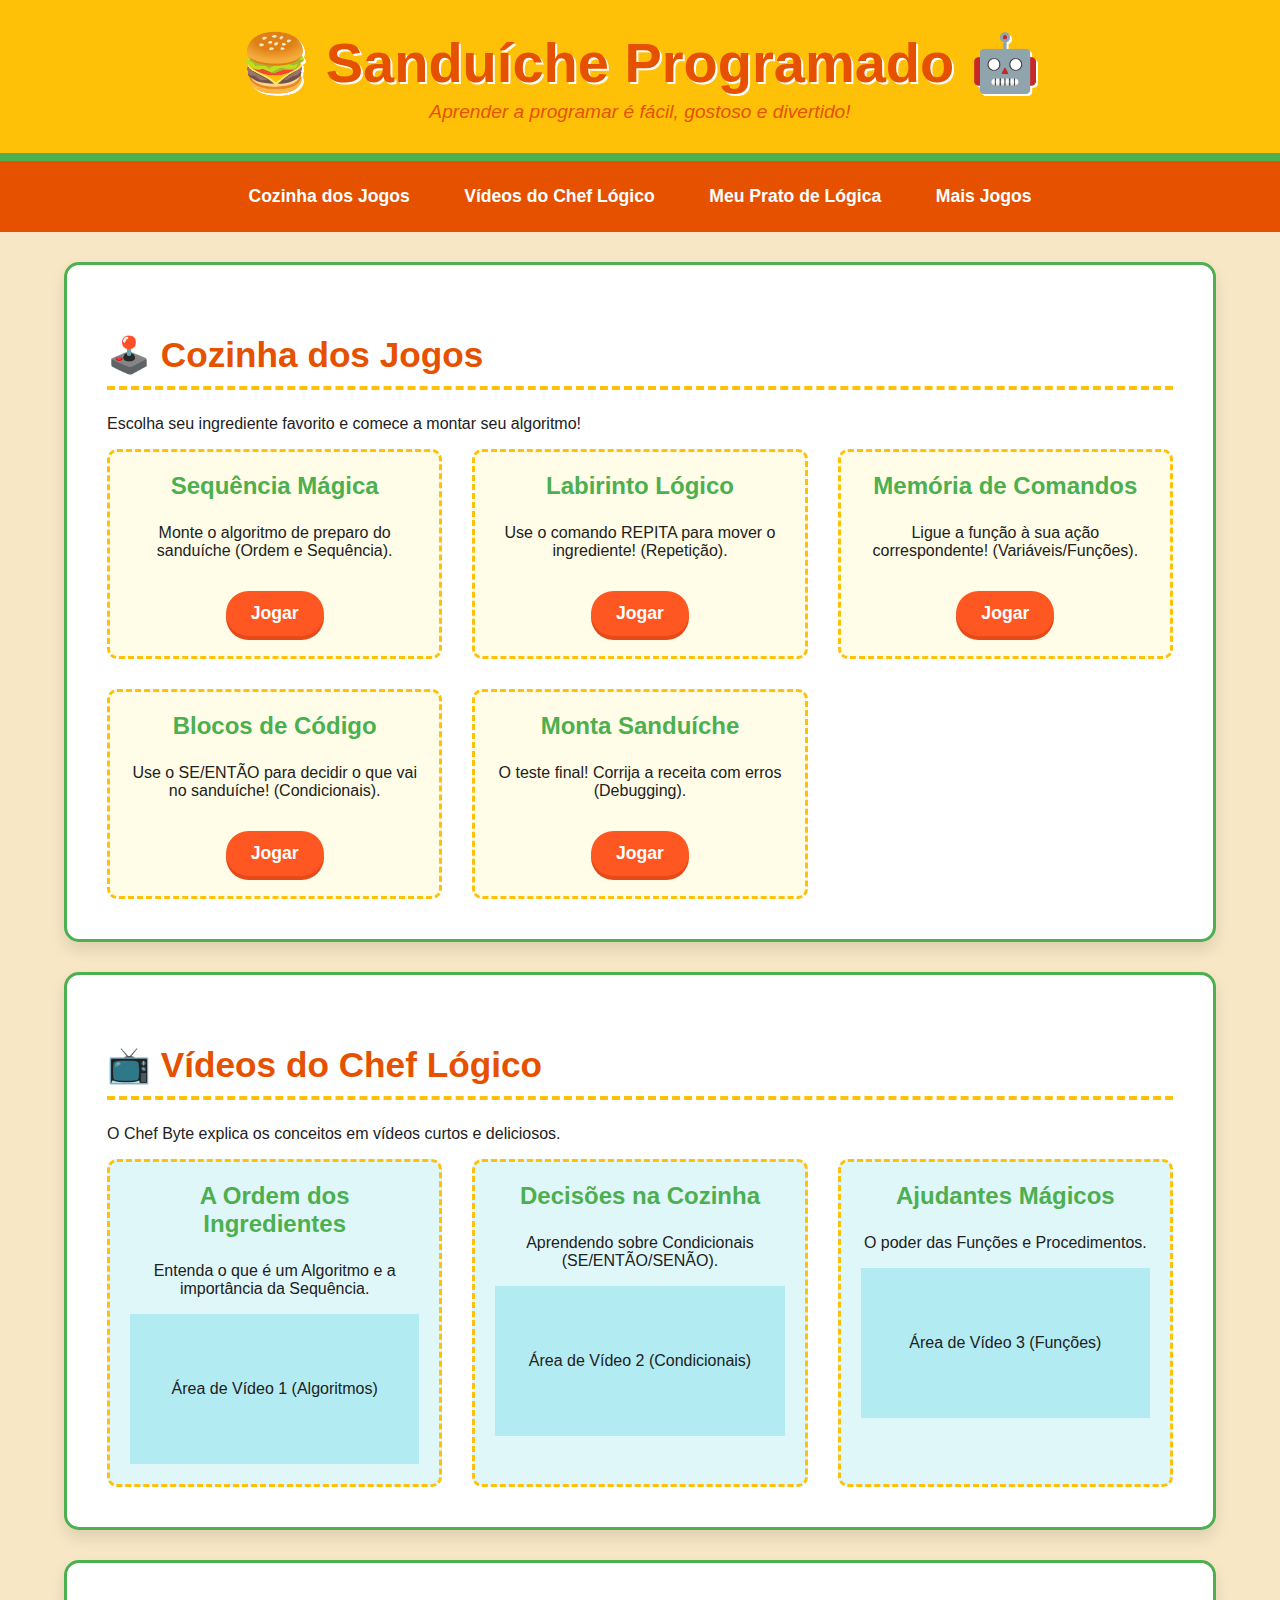
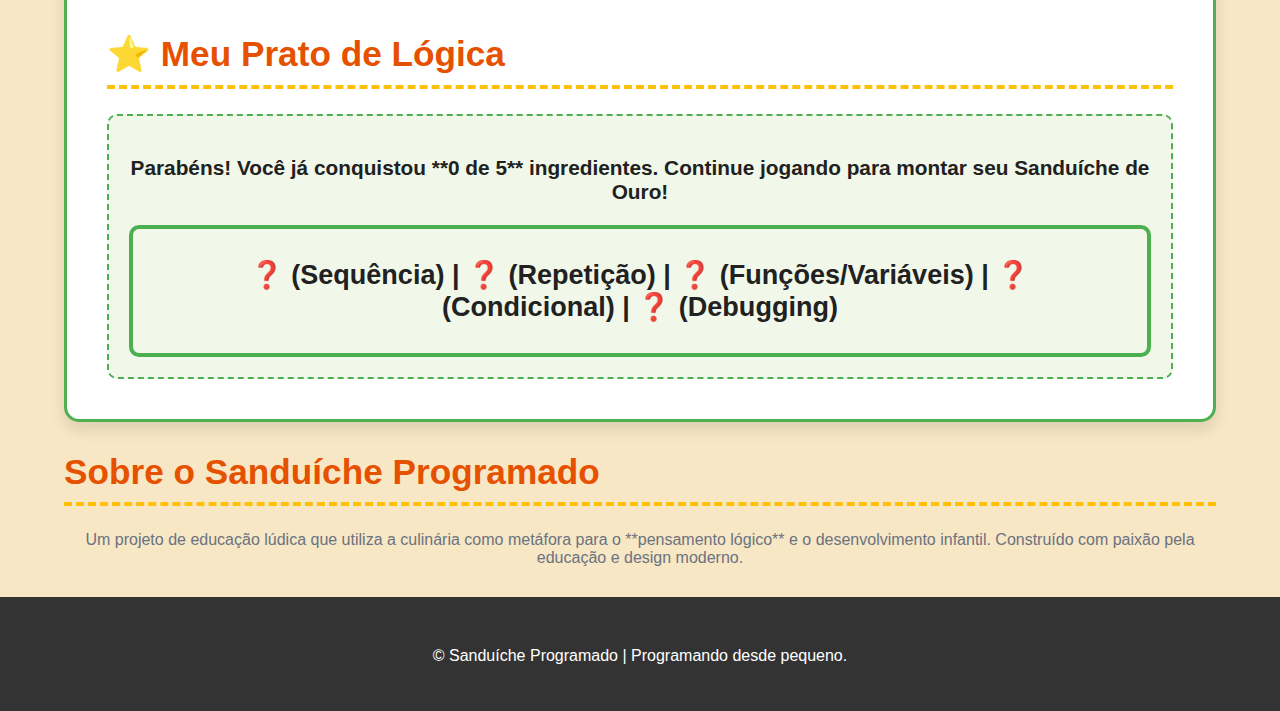
<file: index.html>
<!DOCTYPE html>
<html lang="pt-BR">
<head>
    <meta charset="UTF-8">
    <meta name="viewport" content="width=device-width, initial-scale=1.0">
    <link rel="stylesheet" href="css/style.css">
    <title>Sanduíche Programado | Aprender a programar é gostoso!</title>
        
</head>
<body>

    <header>
        <h1>🍔 Sanduíche Programado 🤖</h1>
        <p>Aprender a programar é fácil, gostoso e divertido!</p>
    </header>

    <nav>
        <a href="#jogos">Cozinha dos Jogos</a>
        <a href="#videos">Vídeos do Chef Lógico</a>
        <a href="#progresso">Meu Prato de Lógica</a>
        <a href="maisjogos.html">Mais Jogos</a>
    </nav>

    <div class="container">

        <section id="jogos" class="section">
            <h2>🕹️ Cozinha dos Jogos</h2>
            <p>Escolha seu ingrediente favorito e comece a montar seu algoritmo!</p>
            
            <div class="game-grid">
                
                <div class="game-card">
                    <h3>Sequência Mágica</h3>
                    <p>Monte o algoritmo de preparo do sanduíche (Ordem e Sequência).</p>
                    <button onclick="SanduicheProgramado.iniciarJogo('Sequência Mágica')">Jogar</button>
                </div>

                <div class="game-card">
                    <h3>Labirinto Lógico</h3>
                    <p>Use o comando REPITA para mover o ingrediente! (Repetição).</p>
                    <button onclick="SanduicheProgramado.iniciarJogo('Labirinto Lógico')">Jogar</button>
                </div>

                <div class="game-card">
                    <h3>Memória de Comandos</h3>
                    <p>Ligue a função à sua ação correspondente! (Variáveis/Funções).</p>
                    <button onclick="SanduicheProgramado.iniciarJogo('Memória de Comandos')">Jogar</button>
                </div>

                <div class="game-card">
                    <h3>Blocos de Código</h3>
                    <p>Use o SE/ENTÃO para decidir o que vai no sanduíche! (Condicionais).</p>
                    <button onclick="SanduicheProgramado.iniciarJogo('Blocos de Código')">Jogar</button>
                </div>

                <div class="game-card">
                    <h3>Monta Sanduíche</h3>
                    <p>O teste final! Corrija a receita com erros (Debugging).</p>
                    <button onclick="SanduicheProgramado.iniciarJogo('Monta Sanduíche')">Jogar</button>
                </div>

            </div>
        </section>

        <section id="videos" class="section">
            <h2>📺 Vídeos do Chef Lógico</h2>
            <p>O Chef Byte explica os conceitos em vídeos curtos e deliciosos.</p>
            
            <div class="game-grid">
                
                <div class="video-card">
                    <h3>A Ordem dos Ingredientes</h3>
                    <p>Entenda o que é um Algoritmo e a importância da Sequência.</p>
                    <div style="height: 150px; background-color: #B2EBF2; line-height: 150px;">Área de Vídeo 1 (Algoritmos)
                    </div>
                    
                </div>

                <div class="video-card">
                    <h3>Decisões na Cozinha</h3>
                    <p>Aprendendo sobre Condicionais (SE/ENTÃO/SENÃO).</p>
                    <div style="height: 150px; background-color: #B2EBF2; line-height: 150px;">Área de Vídeo 2 (Condicionais)</div>
                </div>
                
                <div class="video-card">
                    <h3>Ajudantes Mágicos</h3>
                    <p>O poder das Funções e Procedimentos.</p>
                    <div style="height: 150px; background-color: #B2EBF2; line-height: 150px;">Área de Vídeo 3 (Funções)</div>
                </div>

            </div>
        </section>

        <section id="progresso" class="section">
            <h2>⭐ Meu Prato de Lógica</h2>
            <div style="padding: 20px; border: 2px dashed #4CAF50; text-align: center;">
                Carregando progresso...
            </div>
        </section>

    </div>

    <div id="modal-sequencia" class="modal">
        <div class="modal-content">
            <span class="close-button" onclick="SanduicheProgramado.fecharModal('modal-sequencia')">&times;</span>
            <h2>🥪 Sequência Mágica: Pão com Queijo</h2>
            <p>Arraste os comandos abaixo para o "Algoritmo de Preparo" na ordem correta para fazer um pão com queijo!</p>
            <div class="jogo-container">
                <div id="comandos-disponiveis" class="comandos-pool">
                    <h4>Caixa de Ingredientes (Comandos)</h4>
                    <div class="comando" data-comando="Colocar Pão em Baixo">🍞 Pão em Baixo</div>
                    <div class="comando" data-comando="Colocar Queijo">🧀 Colocar Queijo</div>
                    <div class="comando" data-comando="Colocar Pão em Cima">🍞 Pão em Cima</div>
                </div>
                <div id="algoritmo-preparo" class="algoritmo-area" ondragover="event.preventDefault()">
                    <h4>Algoritmo de Preparo (Arraste para cá)</h4>
                </div>
            </div>
            <button id="executar-sequencia">Executar e Ver o Sanduíche!</button>
            <p id="resultado-sequencia" style="margin-top: 15px; font-weight: bold;"></p>
        </div>
    </div>

    <div id="modal-labirinto" class="modal">
        <div class="modal-content">
            <span class="close-button" onclick="SanduicheProgramado.fecharModal('modal-labirinto')">&times;</span>
            <h2>🥬 Labirinto Lógico: O Caminho da Alface</h2>
            <p>Ajude a Batata Programadora a chegar na Alface. Use o comando **REPITA** para economizar passos!</p>
            <div class="jogo-labirinto-container">
                <div id="labirinto-visual" style="flex: 1; text-align: center;">
                    <p>📍 Posição Atual: Início</p>
                    <p>🎯 Objetivo: Chegar em **15 passos**.</p>
                </div>
                <div id="comandos-repeticao" class="algoritmo-area" ondragover="event.preventDefault()">
                    <h4>Comandos de Execução (Arraste para cá)</h4>
                </div>
            </div>
            <div id="blocos-labirinto" style="margin-top: 15px; text-align: center;">
                <p>Blocos de Ação:</p>
                <div class="bloco-repeticao" data-comando="REPITA 10x" style="display: inline-block;">🔁 REPITA 10x (Mover Frente)</div>
                <div class="bloco-repeticao" data-comando="REPITA 5x" style="display: inline-block;">🔁 REPITA 5x (Mover Frente)</div>
                <div class="bloco-basico" data-comando="VIRAR DIREITA" style="display: inline-block;">➡️ Virar Direita</div>
            </div>
            <button id="executar-labirinto" style="margin-top: 20px;">Executar o Percurso!</button>
            <p id="resultado-labirinto" style="margin-top: 15px; font-weight: bold;"></p>
        </div>
    </div>

    <div id="modal-memoria" class="modal">
        <div class="modal-content">
            <span class="close-button" onclick="SanduicheProgramado.fecharModal('modal-memoria')">&times;</span>
            <h2>🥓 Memória de Comandos: Variáveis e Funções</h2>
            <p>Encontre os pares! Ligue o Nome da Função (Comando) à sua Ação correspondente, e a Variável ao seu Valor.</p>
            <div id="tabuleiro-memoria" class="game-grid" style="gap: 10px; margin-top: 20px;">
                <p>Clique em INICIAR JOGO para embaralhar os comandos...</p>
            </div>
            <button id="iniciar-memoria" style="margin-top: 20px;">INICIAR JOGO!</button>
            <p id="feedback-memoria" style="margin-top: 15px; font-weight: bold;"></p>
        </div>
    </div>

    <div id="modal-condicional" class="modal">
        <div class="modal-content">
            <span class="close-button" onclick="SanduicheProgramado.fecharModal('modal-condicional')">&times;</span>
            <h2>🧀 Blocos de Código: A Decisão do Queijo</h2>
            <p>Monte a regra SE/ENTÃO/SENÃO para adicionar o queijo corretamente à receita!</p>
            <div class="jogo-condicional-container" style="text-align: left;">
                <p style="font-style: italic;">**A Regra da Cozinha:**</p>
                <div id="estrutura-se-entao" class="algoritmo-area" style="min-height: 250px;">
                    <h4>Estrutura SE/ENTÃO/SENÃO (Arraste para cá)</h4>
                </div>
                <div id="blocos-condicionais-pool" style="margin-top: 20px; text-align: center; flex-direction: column; align-items: center;">
                    <p>Blocos de Lógica:</p>
                    <div style="display: flex; flex-wrap: wrap; justify-content: center; gap: 5px;">
                        <div class="bloco-logico" data-comando="SE (Cliente Gosta de Queijo)" style="display: inline-block;">🟢 SE (Cliente Gosta de Queijo)</div>
                        <div class="bloco-logico" data-comando="ENTÃO (Adicionar Queijo)" style="display: inline-block;">➡️ ENTÃO (Adicionar Queijo)</div>
                        <div class="bloco-logico" data-comando="SENÃO (Adicionar Alface)" style="display: inline-block;">❌ SENÃO (Adicionar Alface)</div>
                        <div class="bloco-final" data-comando="FIMSE" style="display: inline-block;">FIM SE</div>
                    </div>
                </div>
            </div>
            <button id="executar-condicional" style="margin-top: 20px;">Testar a Receita!</button>
            <p id="resultado-condicional" style="margin-top: 15px; font-weight: bold;"></p>
        </div>
    </div>

    <div id="modal-final" class="modal">
        <div class="modal-content">
            <span class="close-button" onclick="SanduicheProgramado.fecharModal('modal-final')">&times;</span>
            <h2>🍞 Monta Sanduíche: Desafio Final (O Debugging)</h2>
            <p>A receita do Chef Byte veio com erros! Corrija os blocos no "Algoritmo Bugado" para que o sanduíche fique perfeito.</p>
            <div class="jogo-final-container" style="text-align: left;">
                <p>📋 Receita Perfeita: Pão de baixo, 5 fatias de presunto, SE cliente gostar de queijo, colocar queijo, Pão de cima.</p>
                <div id="algoritmo-bugado" class="algoritmo-area" ondragover="event.preventDefault()" style="min-height: 250px;">
                    <h4>Algoritmo Bugado (Arraste para reorganizar e corrigir)</h4>
                </div>
                <div id="blocos-reposicao-final" style="margin-top: 20px; text-align: center;">
                    <p>Blocos de Reposição (para substituir os errados):</p>
                    <div style="display: flex; flex-wrap: wrap; justify-content: center; gap: 5px;">
                         <div class="bloco-reposicao" data-comando="Colocar Pão em Baixo" style="display: inline-block;">🍞 Pão em Baixo (Sequência)</div>
                         <div class="bloco-reposicao" data-comando="REPITA 5x (Presunto)" style="display: inline-block;">🔁 REPITA 5x (Repetição)</div>
                         <div class="bloco-reposicao" data-comando="SE (Cliente Gosta de Queijo)" style="display: inline-block;">🟢 SE... (Condicional)</div>
                    </div>
                </div>
            </div>
            <button id="testar-sanduiche" style="margin-top: 20px;">Testar Sanduíche Corrigido!</button>
            <p id="resultado-final" style="margin-top: 15px; font-weight: bold;"></p>
        </div>
    </div>

    <section id="sobre" class="container">
            <h2>Sobre o Sanduíche Programado</h2>
            <p style="text-align: center; color: #6b7280;">Um projeto de educação lúdica que utiliza a culinária como metáfora para o **pensamento lógico** e o desenvolvimento infantil. Construído com paixão pela educação e design moderno.</p>
        </section>

    <footer>
        <p style="text-align: center; padding: 10px; background-color: #333; color: white; margin-top: 20px;">
            © Sanduíche Programado | Programando desde pequeno.
        </p>
    </footer>

    <script src="js/script.js"></script>
    
</body>
</html>
</file>
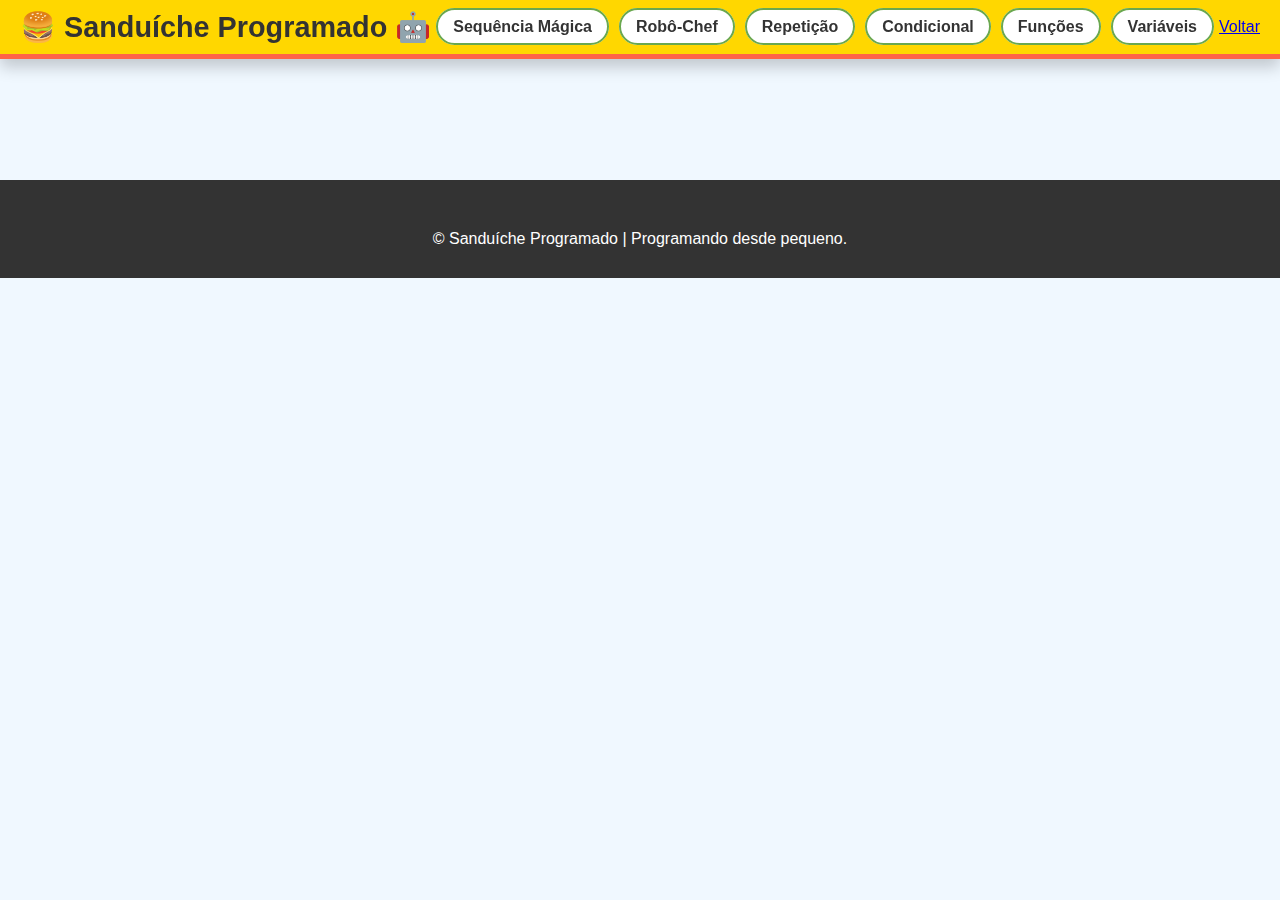
<file: maisjogos.html>
<!DOCTYPE html>
<html lang="pt-BR">
<head>
    <meta charset="UTF-8">
    <meta name="viewport" content="width=device-width, initial-scale=1.0">
    <link rel="stylesheet" href="css/maisjogos.css">
    <title>Sanduíche Programado | Jogo Online de Lógica</title>
    
    </head>
<body>

    <header>
        <h1>🍔 Sanduíche Programado 🤖</h1>
        <nav>
            <ul id="menu-jogos"></ul>
        </nav>

        <nav>
        <a href="index.html">Voltar</a>
    </nav>

    </header>

    <main class="container">
        
        <section id="jogo1" class="jogo-container">
            <h2>1. Sequência Mágica 💫</h2>
            <p>Monte o sanduíche seguindo a **Ordem Correta**. Arraste os ingredientes!</p>

            <div class="jogo-area-grid">
                <div class="coluna" style="border: 2px solid var(--cor-queijo);">
                    <h3>Receita (Ordem Alvo)</h3>
                    <div id="receita-alvo" class="lista-programa"></div>
                </div>

                <div class="coluna" style="border: 2px solid var(--cor-alface);">
                    <h3>Ingredientes (Blocos)</h3>
                    <div class="comandos-disponiveis">
                        <div class="bloco-comando avancar ingrediente" id="pao" draggable="true" style="background-color: var(--cor-pao); color: #333;">Pão 🍞</div>
                        <div class="bloco-comando loop ingrediente" id="queijo" draggable="true" style="background-color: var(--cor-queijo); color: #333;">Queijo 🧀</div>
                        <div class="bloco-comando avancar ingrediente" id="alface" draggable="true" style="background-color: var(--cor-alface);">Alface 🥬</div>
                        <div class="bloco-comando condicional ingrediente" id="tomate" draggable="true" style="background-color: var(--cor-tomate);">Tomate 🍅</div>
                    </div>
                </div>

                <div class="coluna" style="border: 2px solid var(--cor-tomate);">
                    <h3>Seu Programa (Sanduíche)</h3>
                    <div id="sanduiche-jogador" class="lista-programa" ondrop="handleDrop(event, 'jogo1')" ondragover="permitirDrop(event)">
                        <p class="placeholder-programa">Arraste os ingredientes aqui!</p>
                    </div>
                    <button onclick="verificarSequencia()">Verificar a Ordem!</button>
                </div>
            </div>
            <div id="mensagem-jogo1" class="mensagem-jogo" style="display:none;"></div>
        </section>
        
        <section id="jogo2" class="jogo-container robo-chef-jogo">
            <h2>2. Aventura do Robô-Chef 🤖</h2>
            <p>Guie o Robô (0,0) até o alvo (3,4). Pense no **passo-a-passo**!</p>

            <div class="jogo-area-robo">
                <div id="tabuleiro" class="tabuleiro-grid">
                    <div id="robo-chef" class="robo" data-direcao="Norte">⬆️</div>
                    <div id="alvo-queijo" class="alvo-ingrediente" style="transform: translate(360px, 360px);">🧀</div>
                </div>

                <div class="coluna" style="min-width: 350px;">
                    <h3>Blocos de Comando</h3>
                    <div class="comandos-disponiveis">
                        <div class="bloco-comando avancar" draggable="true" data-comando="AVANCAR">AVANÇAR ⬆️</div>
                        <div class="bloco-comando virar" draggable="true" data-comando="DIREITA">VIRAR DIREITA ↪️</div>
                        <div class="bloco-comando virar" draggable="true" data-comando="ESQUERDA">VIRAR ESQUERDA ↩️</div>
                    </div>

                    <h3>Seu Programa</h3>
                    <div id="programa-jogador" class="lista-programa" ondrop="handleDrop(event, 'jogo2')" ondragover="permitirDrop(event)">
                        <p class="placeholder-programa">Arraste os comandos aqui!</p>
                    </div>
                    
                    <button onclick="executarPrograma()">Executar Código!</button>
                    <button onclick="reiniciarJogo()" style="background-color: #f39c12;">Reiniciar</button>
                </div>
            </div>
            <div id="mensagem-jogo2" class="mensagem-jogo" style="display:none;"></div>
        </section>
        
        <section id="jogo3" class="jogo-container repeticao-jogo">
            <h2>3. Repetição de Queijos 🔁</h2>
            <p>Use o bloco **REPETIR** (Loop) para evitar comandos repetidos! Pedido: Pão, 5x Queijo, Pão.</p>

            <div class="jogo-area-multi-col">
                <div class="coluna" style="flex: 0 0 45%;">
                    <h3>Blocos de Comando e Algoritmo</h3>
                    <div class="comandos-disponiveis">
                        <div class="bloco-comando avancar" draggable="true" data-comando="PÃO">PÃO 🍞</div>
                        <div class="bloco-comando loop" draggable="true" data-comando="REPETIR-INICIO">REPETIR (X VEZES) 🔁</div>
                        <div class="bloco-comando loop" draggable="true" data-comando="QUEIJO-LOOP">QUEIJO 🧀</div>
                        <div class="bloco-comando loop" draggable="true" data-comando="REPETIR-FIM">FIM DA REPETIÇÃO</div>
                    </div>

                    <h3>Seu Algoritmo</h3>
                    <div id="programa-loop-jogador" class="lista-programa" ondrop="handleDrop(event, 'jogo3')" ondragover="permitirDrop(event)">
                        <p class="placeholder-programa">Arraste os comandos aqui!</p>
                    </div>
                    
                    <label for="num-repeticao">Repetir (X) vezes:</label>
                    <input type="number" id="num-repeticao" value="5" min="1" max="10" style="width: 50px; padding: 5px; margin-right: 15px;">
                    <button onclick="executarProgramaLoop()">Executar a Receita!</button>
                </div>
                
                <div class="coluna" style="background-color: #f7f7f7;">
                    <h3>Sanduíche Montado</h3>
                    <div id="sanduiche-final" class="sanduiche-visual"></div>
                    <div id="mensagem-jogo3" class="mensagem-jogo" style="display:none;"></div>
                </div>
            </div>
        </section>
        
        <section id="jogo4" class="jogo-container condicional-jogo">
            <h2>4. O Ingrediente Secreto ❓</h2>
            <p>Use a lógica **SE/ENTÃO** (Condicional) para que o robô tome decisões!</p>

            <div class="jogo-area-multi-col">
                <div class="coluna" style="flex: 0 0 45%;">
                    <h3>Regra e Blocos</h3>
                    <div style="background-color: #fffaf0; padding: 10px; margin-bottom: 10px; border-radius: 8px;">
                        **SE** Monstrinho Verde, **ENTÃO** Picles. **SE NÃO**, Tomate.
                    </div>
                    <div class="comandos-disponiveis">
                        <div class="bloco-comando avancar" draggable="true" data-comando="PÃO">PÃO 🍞</div>
                        <div class="bloco-comando condicional" draggable="true" data-comando="SE">SE (CONDIÇÃO) ❓</div>
                        <div class="bloco-comando condicional" draggable="true" data-comando="ENTAO">ENTÃO (PICLES) 🥒</div>
                        <div class="bloco-comando condicional" draggable="true" data-comando="SENAO">SE NÃO (TOMATE) 🍅</div>
                    </div>

                    <h3>Seu Algoritmo</h3>
                    <div id="programa-condicional-jogador" class="lista-programa" ondrop="handleDrop(event, 'jogo4')" ondragover="permitirDrop(event)">
                        <p class="placeholder-programa">Arraste os comandos aqui!</p>
                    </div>
                    
                    <button onclick="executarProgramaCondicional('Monstrinho Verde')">Testar (Monstrinho)</button>
                    <button onclick="executarProgramaCondicional('Robô Amarelo')" style="background-color: #f39c12;">Testar (Robô)</button>
                    <div style="margin-top: 10px;">Cliente Atual: <span id="cliente-atual" style="font-weight: bold; color: var(--cor-tomate);">Monstrinho Verde</span></div>
                </div>

                <div class="coluna" style="background-color: #f7f7f7;">
                    <h3>Sanduíche Entregue</h3>
                    <div id="sanduiche-final-condicional" class="sanduiche-visual"></div>
                    <div id="mensagem-jogo4" class="mensagem-jogo" style="display:none;"></div>
                </div>
            </div>
        </section>
        
        <section id="jogo5" class="jogo-container funcao-jogo">
            <h2>5. Funções e Blocos Prontos ⚙️</h2>
            <p>Crie uma **FUNÇÃO** (bloco reutilizável) para simplificar a receita!</p>

            <div class="jogo-area-multi-col">
                <div class="coluna" style="flex: 0 0 30%;">
                    <h3>🛠️ 1. Defina: "BASE DO PÃO"</h3>
                    <div id="funcao-base-pao" class="lista-programa" ondrop="handleDrop(event, 'jogo5-definicao')" ondragover="permitirDrop(event)">
                        <p class="placeholder-programa">Pão de Baixo, Manteiga, Pão de Cima</p>
                    </div>
                </div>

                <div class="coluna" style="flex: 0 0 35%;">
                    <h3>Blocos e Algoritmo Principal</h3>
                    <div class="comandos-disponiveis">
                        <div class="bloco-comando avancar" draggable="true" data-comando="PÃO-BAIXO">PÃO DE BAIXO 🍞</div>
                        <div class="bloco-comando loop" draggable="true" data-comando="MANTEIGA" style="background-color: #f1c40f;">MANTEIGA 🧈</div>
                        <div class="bloco-comando avancar" draggable="true" data-comando="PÃO-CIMA">PÃO DE CIMA 🍞</div>
                        <div class="bloco-comando funcao" draggable="true" data-comando="CHAMAR-FUNÇÃO">CHAMAR FUNÇÃO ⚙️</div>
                        <div class="bloco-comando condicional" draggable="true" data-comando="QUEIJO" style="background-color: var(--cor-queijo);">QUEIJO 🧀</div>
                    </div>
                    <h3>👨‍🍳 Algoritmo Principal</h3>
                    <div id="programa-principal-funcao" class="lista-programa" ondrop="handleDrop(event, 'jogo5-principal')" ondragover="permitirDrop(event)">
                        <p class="placeholder-programa">Monte: FUNÇÃO, Queijo, FUNÇÃO, Queijo, FUNÇÃO.</p>
                    </div>
                    <button onclick="executarProgramaFuncao()">Executar Funções!</button>
                </div>

                <div class="coluna" style="background-color: #f7f7f7;">
                    <h3>Sanduíche Montado</h3>
                    <div id="sanduiche-final-funcao" class="sanduiche-visual"></div>
                    <div id="mensagem-jogo5" class="mensagem-jogo" style="display:none;"></div>
                </div>
            </div>
        </section>

        <section id="jogo6" class="jogo-container variavel-jogo">
            <h2>6. Organização da Despensa 📦</h2>
            <p>Use **Variáveis** para guardar a quantidade de ingredientes!</p>

            <div class="jogo-area-multi-col">
                <div class="coluna" style="flex: 0 0 30%; background-color: #ecf0f1; border: 2px solid #2980b9;">
                    <h3>📝 1. Defina as Variáveis</h3>
                    <div style="margin-bottom: 15px;">
                        <label for="valor-queijo">Variável **QUEIJO** (X):</label>
                        <input type="number" id="valor-queijo" value="3" min="0" max="10" style="padding: 5px; width: 60px;">
                    </div>
                    <div>
                        <label for="valor-presunto">Variável **PRESUNTO** (Y):</label>
                        <input type="number" id="valor-presunto" value="2" min="0" max="10" style="padding: 5px; width: 60px;">
                    </div>
                </div>

                <div class="coluna" style="flex: 0 0 35%;">
                    <h3>Blocos e Algoritmo Principal</h3>
                    <div class="comandos-disponiveis">
                        <div class="bloco-comando avancar" draggable="true" data-comando="PÃO">PÃO 🍞</div>
                        <div class="bloco-comando variavel" draggable="true" data-comando="USAR-QUEIJO">USAR **QUEIJO** (X) 🧀</div>
                        <div class="bloco-comando variavel" draggable="true" data-comando="USAR-PRESUNTO">USAR **PRESUNTO** (Y) 🍖</div>
                    </div>
                    <h3>👨‍🍳 Algoritmo Principal</h3>
                    <div id="programa-principal-variavel" class="lista-programa" ondrop="handleDrop(event, 'jogo6')" ondragover="permitirDrop(event)">
                        <p class="placeholder-programa">Monte: PÃO, QUEIJO (X), PRESUNTO (Y), PÃO.</p>
                    </div>
                    <button onclick="executarProgramaVariavel()">Executar o Pedido!</button>
                </div>

                <div class="coluna" style="background-color: #f7f7f7;">
                    <h3>Sanduíche Montado</h3>
                    <div id="sanduiche-final-variavel" class="sanduiche-visual"></div>
                    <div id="mensagem-jogo6" class="mensagem-jogo" style="display:none;"></div>
                </div>
            </div>
        </section>

    </main>

    <footer>
        <p style="text-align: center; padding: 10px; background-color: #333; color: white; margin-top: 20px;">
            © Sanduíche Programado | Programando desde pequeno.
        </p>
    </footer>

    <script>
        // =========================================================================
        // --- FUNÇÕES E VARIÁVEIS GLOBAIS DE JOGO ---
        // =========================================================================

        const JOGOS_CONFIG = {
            'jogo1': { id: 'jogo1', titulo: 'Sequência Mágica' },
            'jogo2': { id: 'jogo2', titulo: 'Robô-Chef' },
            'jogo3': { id: 'jogo3', titulo: 'Repetição' },
            'jogo4': { id: 'jogo4', titulo: 'Condicional' },
            'jogo5': { id: 'jogo5', titulo: 'Funções' },
            'jogo6': { id: 'jogo6', titulo: 'Variáveis' }
        };

        const INGREDIENT_COLORS = {
            'pao': { color: 'var(--cor-pao)', text: '#333' },
            'queijo': { color: 'var(--cor-queijo)', text: '#333' },
            'alface': { color: 'var(--cor-alface)', text: 'white' },
            'tomate': { color: 'var(--cor-tomate)', text: 'white' },
            'MANTEIGA': { color: '#f1c40f', text: '#333' },
            'PICLES': { color: 'var(--cor-alface)', text: 'white' },
            'PRESUNTO': { color: '#c0392b', text: 'white' },
            'PÃO-BAIXO': { color: 'var(--cor-pao)', text: '#333' },
            'PÃO-CIMA': { color: 'var(--cor-pao)', text: '#333' },
        };
        
        // --- FUNÇÕES GLOBAIS DE DRAG AND DROP E NAVEGAÇÃO ---
        
        function permitirDrop(ev) {
            ev.preventDefault();
        }

        function iniciarArrasto(ev) {
            // Guarda o ID (para Jogo 1) ou o data-comando (para os demais)
            ev.dataTransfer.setData("text", ev.target.id || ev.target.getAttribute('data-comando'));
            // Guarda se é um ingrediente (Jogo 1) ou um comando (Jogos 2-6)
            ev.dataTransfer.setData("type", ev.target.classList.contains('ingrediente') ? 'ingrediente' : 'comando');
        }
        
        // [FUNÇÃO CORRIGIDA] - Função de drop universal que direciona para a lógica correta
        function handleDrop(ev, jogoId) {
            ev.preventDefault();
            const tipo = ev.dataTransfer.getData("type");
            const dropArea = ev.currentTarget;
            
            if (jogoId === 'jogo1' && tipo === 'ingrediente') {
                return soltarIngrediente(ev, dropArea);
            } 
            
            // Jogo 1 (Comandos), Jogo 5 (Definição) e Jogo 5 (Principal)
            if (jogoId !== 'jogo1' && tipo === 'comando') { 
                // Evita que ingredientes de Jogo 1 caiam em outras áreas
                return soltarComando(ev, dropArea);
            }
        }
        
        function soltarComando(ev, dropArea) {
            const data = ev.dataTransfer.getData("text");
            
            const placeholder = dropArea.querySelector('.placeholder-programa');
            if (placeholder) dropArea.removeChild(placeholder);

            // Acha o bloco original usando o data-comando (funciona para todos os jogos 2-6)
            const blocoOriginal = document.querySelector(`[data-comando='${data}']`);
            
            if (!blocoOriginal) return; // Se não encontrar, sai

            const novoBloco = document.createElement('div');
            novoBloco.classList.add('bloco-comando');
            novoBloco.setAttribute('data-comando', data);
            novoBloco.textContent = blocoOriginal.textContent;
            
            // Copia as classes de cor e estilo do bloco original
            novoBloco.className = blocoOriginal.className;
            novoBloco.style.backgroundColor = blocoOriginal.style.backgroundColor;
            novoBloco.style.color = blocoOriginal.style.color;
            
            // Permite remover o bloco com um clique
            novoBloco.onclick = () => dropArea.removeChild(novoBloco); 
            
            dropArea.appendChild(novoBloco);
        }

        function mostrarJogo(idJogo) {
            document.querySelectorAll('.jogo-container').forEach(section => {
                section.classList.remove('active');
            });
            document.getElementById(idJogo).classList.add('active');
            
            document.querySelectorAll('#menu-jogos a').forEach(link => {
                link.classList.remove('active');
                if (link.getAttribute('href') === `#${idJogo}`) {
                    link.classList.add('active');
                }
            });
            
            if (idJogo === 'jogo2') {
                reiniciarJogo();
            }
        }
        
        function montarIngredienteVisual(nomeBruto, containerId) {
            const nome = nomeBruto.replace('-', ' ');
            const container = document.getElementById(containerId);
            const cor = INGREDIENT_COLORS[nomeBruto] || INGREDIENT_COLORS[nomeBruto.split('-')[0]] || { color: '#ccc', text: '#333' };

            const div = document.createElement('div');
            div.className = 'sanduiche-ingrediente';
            div.textContent = nome.charAt(0) + nome.slice(1).toLowerCase();
            div.style.backgroundColor = cor.color;
            div.style.color = cor.text;
            container.appendChild(div);
            return nomeBruto;
        }

        // =========================================================================
        // --- JOGO 1: SEQUÊNCIA MÁGICA (ALGORITMO) ---
        // =========================================================================

        const RECEITA_SECRETA = ['pao', 'alface', 'queijo', 'tomate', 'pao'];

        function initJogo1() {
            const receitaAlvoDiv = document.getElementById('receita-alvo');
            receitaAlvoDiv.innerHTML = RECEITA_SECRETA.map(ing => {
                const cor = INGREDIENT_COLORS[ing];
                return `<div class="bloco-comando" style="background-color: ${cor.color}; color: ${cor.text};">${ing.charAt(0).toUpperCase() + ing.slice(1)}</div>`;
            }).join('');
            
            document.getElementById('sanduiche-jogador').innerHTML = '<p class="placeholder-programa">Arraste os ingredientes para cá!</p>';
            document.getElementById('mensagem-jogo1').style.display = 'none';
        }
        
        function soltarIngrediente(ev, dropArea) {
            const data = ev.dataTransfer.getData("text");
            const ingredienteOriginal = document.getElementById(data);
            
            const placeholder = dropArea.querySelector('p');
            if (placeholder) dropArea.removeChild(placeholder);

            const cor = INGREDIENT_COLORS[data];
            const novoIngrediente = document.createElement('div');
            novoIngrediente.className = 'bloco-comando';
            novoIngrediente.textContent = ingredienteOriginal.textContent;
            novoIngrediente.setAttribute('data-ingrediente-id', data); 
            novoIngrediente.style.backgroundColor = cor.color;
            novoIngrediente.style.color = cor.text;
            novoIngrediente.onclick = () => dropArea.removeChild(novoIngrediente); 
            
            dropArea.appendChild(novoIngrediente);
        }

        function verificarSequencia() {
            const sanduicheJogador = document.getElementById('sanduiche-jogador');
            const mensagemJogo1 = document.getElementById('mensagem-jogo1');
            const ingredientesMontados = Array.from(sanduicheJogador.querySelectorAll('[data-ingrediente-id]')).map(el => el.getAttribute('data-ingrediente-id'));
            mensagemJogo1.style.display = 'block';

            if (ingredientesMontados.length !== RECEITA_SECRETA.length || JSON.stringify(ingredientesMontados) !== JSON.stringify(RECEITA_SECRETA)) {
                mensagemJogo1.textContent = "🚨 ERRO DE LÓGICA! A ordem ou a quantidade não está correta. Tente de novo!";
                mensagemJogo1.style.backgroundColor = '#fce4ec';
                mensagemJogo1.style.color = 'var(--cor-tomate)';
            } else {
                mensagemJogo1.textContent = "🎉 PARABÉNS! Sequência Mágica Dominada! Algoritmo perfeito!";
                mensagemJogo1.style.backgroundColor = '#d4edda';
                mensagemJogo1.style.color = '#155724';
            }
        }

       // =========================================================================
        // --- JOGO 2: AVENTURA DO ROBÔ-CHEF (DEBUGGING) ---
        // =========================================================================
        
        // [CÓDIGO ANTERIOR DE INICIALIZAÇÃO (iniciarJogo2) PERMANECE O MESMO]

        // ...
        // [FUNÇÃO executarComando - MANTIDA, POIS A LÓGICA DE MOVIMENTO ESTAVA CORRETA]

        function executarComando(comando) {
            let novoX = robo.x, novoY = robo.y;
            
            if (comando === 'AVANCAR') {
                if (robo.direcao === 'Norte') novoY--;
                else if (robo.direcao === 'Sul') novoY++;
                else if (robo.direcao === 'Leste') novoX++;
                else if (robo.direcao === 'Oeste') novoX--;

                // Verifica limites
                if (novoX < 0 || novoX >= TAMANHO_GRID || novoY < 0 || novoY >= TAMANHO_GRID) {
                    return { sucesso: false, mensagem: "🚨 ERRO DE LÓGICA (BATEU)! Robô bateu na parede. Corrija o código!" };
                }
                robo.x = novoX;
                robo.y = novoY;

            } else if (comando === 'DIREITA' || comando === 'ESQUERDA') {
                let currentIndex = DIRECTIONS.indexOf(robo.direcao);
                currentIndex = (comando === 'DIREITA') ? (currentIndex + 1) % 4 : (currentIndex - 1 + 4) % 4;
                robo.direcao = DIRECTIONS[currentIndex];
            }
            return { sucesso: true };
        }

        // [NOVO] Função executarPrograma SEM async/await para evitar travamentos
        function executarPrograma() {
            // Reinicia o estado antes de executar o programa
            iniciarJogo2(); 
            const programaJogador = document.getElementById('programa-jogador');
            const mensagemJogo2 = document.getElementById('mensagem-jogo2');
            const comandos = Array.from(programaJogador.querySelectorAll('[data-comando]')).map(el => el.getAttribute('data-comando'));
            
            mensagemJogo2.style.display = 'block';

            if (comandos.length === 0) {
                mensagemJogo2.textContent = "⚠️ Arraste blocos de comando para o seu programa.";
                mensagemJogo2.style.backgroundColor = '#fff3cd';
                return;
            }

            // Variável para controlar se houve erro
            let programaComErro = false;

            for (const comando of comandos) {
                const resultado = executarComando(comando);
                atualizarPosicaoRobo();

                if (!resultado.sucesso) {
                    mensagemJogo2.textContent = resultado.mensagem;
                    mensagemJogo2.style.backgroundColor = '#fce4ec';
                    mensagemJogo2.style.color = 'var(--cor-tomate)';
                    programaComErro = true;
                    break; 
                }

                if (robo.x === ALVO_QUEIJO.x && robo.y === ALVO_QUEIJO.y) {
                    mensagemJogo2.textContent = "🎉 SUCESSO! Você programou o caminho perfeito e encontrou o Queijo!";
                    mensagemJogo2.style.backgroundColor = '#d4edda';
                    mensagemJogo2.style.color = '#155724';
                    return;
                }
            }
            
            // Se o programa terminou sem erro e sem chegar ao alvo
            if (!programaComErro && !(robo.x === ALVO_QUEIJO.x && robo.y === ALVO_QUEIJO.y)) {
                mensagemJogo2.textContent = "🧐 Fim da Linha! Seu programa acabou antes de chegar ao alvo. Revise a sequência!";
                mensagemJogo2.style.backgroundColor = '#fce4ec';
                mensagemJogo2.style.color = 'var(--cor-tomate)';
            }
        }
        
        // =========================================================================
        // --- JOGO 3: REPETIÇÃO DE QUEIJOS (LOOP) ---
        // =========================================================================
        
        const RECEITA_LOOP_ALVO = ['pao', 'queijo', 'queijo', 'queijo', 'queijo', 'queijo', 'pao'];
        
        function executarProgramaLoop() {
            const programaLoopJogador = document.getElementById('programa-loop-jogador');
            const mensagemJogo3 = document.getElementById('mensagem-jogo3');
            const sanduicheFinal = document.getElementById('sanduiche-final');

            sanduicheFinal.innerHTML = '';
            mensagemJogo3.style.display = 'block';
            
            const comandos = Array.from(programaLoopJogador.querySelectorAll('[data-comando]')).map(el => el.getAttribute('data-comando'));
            const comandosExecutados = [];
            let i = 0;
            let emLoop = false;
            let loopStart = -1;
            const numRepeticao = parseInt(document.getElementById('num-repeticao').value) || 0;

            if (numRepeticao < 1) { mensagemJogo3.textContent = "🚨 ERRO! Repetição deve ser no mínimo 1."; return; }

            while (i < comandos.length) {
                const comando = comandos[i];

                if (comando === 'PÃO') {
                    comandosExecutados.push(montarIngredienteVisual('pao', 'sanduiche-final'));

                } else if (comando === 'REPETIR-INICIO') {
                    if (emLoop) { mensagemJogo3.textContent = "🚨 ERRO DE LÓGICA! Loop dentro de Loop não permitido."; return; }
                    emLoop = true;
                    loopStart = i;

                } else if (comando === 'REPETIR-FIM') {
                    if (!emLoop) { mensagemJogo3.textContent = "🚨 ERRO DE LÓGICA! Fim de repetição sem Início."; return; }
                    
                    const comandosDoLoop = comandos.slice(loopStart + 1, i); 
                    if (comandosDoLoop.length === 0) { mensagemJogo3.textContent = "🚨 ERRO! Loop vazio."; return; }

                    for (let r = 0; r < numRepeticao; r++) {
                        comandosDoLoop.forEach(cmd => {
                            if (cmd === 'QUEIJO-LOOP') comandosExecutados.push(montarIngredienteVisual('queijo', 'sanduiche-final'));
                        });
                    }
                    emLoop = false;
                    loopStart = -1; 
                    
                } else if (comando === 'QUEIJO-LOOP' && !emLoop) {
                     mensagemJogo3.textContent = "🚨 ERRO! O QUEIJO só pode ser usado DENTRO do bloco REPETIR."; return;
                }
                
                i++;
            }

            if (emLoop) {
                mensagemJogo3.textContent = "🚨 ERRO DE LÓGICA! O bloco REPETIR foi iniciado, mas não foi finalizado.";
                return;
            }

            if (JSON.stringify(RECEITA_LOOP_ALVO) === JSON.stringify(comandosExecutados)) {
                mensagemJogo3.textContent = "🎉 PARABÉNS! Loop Dominado!";
                mensagemJogo3.style.backgroundColor = '#d4edda';
                mensagemJogo3.style.color = '#155724';
            } else {
                mensagemJogo3.textContent = "🧐 ERRO! Revise o uso da repetição.";
            }
        }
        
        // =========================================================================
        // --- JOGO 4: O INGREDIENTE SECRETO (CONDICIONAL) ---
        // =========================================================================

        function executarProgramaCondicional(tipoCliente) {
            const programaCondicionalJogador = document.getElementById('programa-condicional-jogador');
            const sanduicheFinalCondicional = document.getElementById('sanduiche-final-condicional');
            const mensagemJogo4 = document.getElementById('mensagem-jogo4');
            
            sanduicheFinalCondicional.innerHTML = '';
            mensagemJogo4.style.display = 'block';
            document.getElementById('cliente-atual').textContent = tipoCliente;

            const comandos = Array.from(programaCondicionalJogador.querySelectorAll('[data-comando]')).map(el => el.getAttribute('data-comando'));
            const sanduicheFinal = [];
            let ingredienteSecreto = null;

            if (!comandos.includes('SE') || !comandos.includes('ENTAO') || !comandos.includes('SENAO')) {
                mensagemJogo4.textContent = "🚨 ERRO ESTRUTURAL! Falta SE, ENTÃO ou SE NÃO.";
                return;
            }
            
            for (const comando of comandos) {
                if (comando === 'PÃO') {
                    sanduicheFinal.push(montarIngredienteVisual('pao', 'sanduiche-final-condicional'));
                    
                } else if (comando === 'SE') {
                    ingredienteSecreto = (tipoCliente === 'Monstrinho Verde') ? 'PICLES' : 'TOMATE'; 

                } else if (comando === 'ENTAO' && ingredienteSecreto === 'PICLES') {
                    sanduicheFinal.push(montarIngredienteVisual('PICLES', 'sanduiche-final-condicional'));

                } else if (comando === 'SENAO' && ingredienteSecreto === 'TOMATE') {
                    sanduicheFinal.push(montarIngredienteVisual('tomate', 'sanduiche-final-condicional'));
                }
            }

            const ingredienteCorreto = (
                (tipoCliente === 'Monstrinho Verde' && sanduicheFinal[1] === 'PICLES') ||
                (tipoCliente === 'Robô Amarelo' && sanduicheFinal[1] === 'tomate')
            );
            const sanduicheCorreto = (sanduicheFinal.length === 3 && sanduicheFinal[0] === 'pao' && sanduicheFinal[2] === 'pao');

            if (sanduicheCorreto && ingredienteCorreto) {
                mensagemJogo4.textContent = `🎉 SUCESSO! SE/ENTÃO funcionou para o ${tipoCliente}!`;
                mensagemJogo4.style.backgroundColor = '#d4edda';
                mensagemJogo4.style.color = '#155724';
            } else {
                mensagemJogo4.textContent = "🧐 ALGORITMO ERRADO! Revise a sequência e a regra condicional.";
                mensagemJogo4.style.backgroundColor = '#fce4ec';
                mensagemJogo4.style.color = 'var(--cor-tomate)';
            }
        }

        // =========================================================================
        // --- JOGO 5: FUNÇÕES E BLOCOS PRONTOS ---
        // =========================================================================

        const FUNCAO_DEFINITION = ['PÃO-BAIXO', 'MANTEIGA', 'PÃO-CIMA'];
        const RECEITA_COMPLETA_FUNCAO = [
            'PÃO-BAIXO', 'MANTEIGA', 'PÃO-CIMA', 'queijo', 
            'PÃO-BAIXO', 'MANTEIGA', 'PÃO-CIMA', 'queijo', 
            'PÃO-BAIXO', 'MANTEIGA', 'PÃO-CIMA'
        ];

        function executarProgramaFuncao() {
            const comandosFuncao = Array.from(document.getElementById('funcao-base-pao').querySelectorAll('[data-comando]')).map(el => el.getAttribute('data-comando'));
            const comandosPrincipal = Array.from(document.getElementById('programa-principal-funcao').querySelectorAll('[data-comando]')).map(el => el.getAttribute('data-comando'));
            const sanduicheFinalFuncao = document.getElementById('sanduiche-final-funcao');
            const mensagemJogo5 = document.getElementById('mensagem-jogo5');

            sanduicheFinalFuncao.innerHTML = ''; 
            mensagemJogo5.style.display = 'block';
            
            if (JSON.stringify(comandosFuncao) !== JSON.stringify(FUNCAO_DEFINITION)) {
                mensagemJogo5.textContent = "🚨 ERRO NA FUNÇÃO! Defina 'Pão de Baixo, Manteiga, Pão de Cima'.";
                return;
            }
            
            const comandosExecutados = [];

            for (const comando of comandosPrincipal) {
                if (comando === 'CHAMAR-FUNÇÃO') {
                    comandosFuncao.forEach(cmd => comandosExecutados.push(montarIngredienteVisual(cmd, 'sanduiche-final-funcao')));
                } else if (comando === 'QUEIJO') {
                    comandosExecutados.push(montarIngredienteVisual('queijo', 'sanduiche-final-funcao'));
                }
            }
            
            if (JSON.stringify(comandosExecutados) === JSON.stringify(RECEITA_COMPLETA_FUNCAO)) {
                mensagemJogo5.textContent = "🎉 VITÓRIA! Funções usadas com sucesso!";
                mensagemJogo5.style.backgroundColor = '#d4edda';
                mensagemJogo5.style.color = '#155724';
            } else {
                mensagemJogo5.textContent = "🧐 ERRO NO ALGORITMO PRINCIPAL! Verifique as chamadas da função.";
                mensagemJogo5.style.backgroundColor = '#fce4ec';
                mensagemJogo5.style.color = 'var(--cor-tomate)';
            }
        }
        
        // =========================================================================
        // --- JOGO 6: ORGANIZAÇÃO DA DESPENSA (VARIÁVEIS) ---
        // =========================================================================

        function executarProgramaVariavel() {
            const sanduicheFinalVar = document.getElementById('sanduiche-final-variavel');
            const mensagemJogo6 = document.getElementById('mensagem-jogo6');
            
            sanduicheFinalVar.innerHTML = '';
            mensagemJogo6.style.display = 'block';
            
            const QUANTIDADE_QUEIJO = parseInt(document.getElementById('valor-queijo').value) || 0;
            const QUANTIDADE_PRESUNTO = parseInt(document.getElementById('valor-presunto').value) || 0;
            
            const comandosPrincipal = Array.from(document.getElementById('programa-principal-variavel').querySelectorAll('[data-comando]')).map(el => el.getAttribute('data-comando'));
            const comandosExecutados = [];
            
            for (const comando of comandosPrincipal) {
                if (comando === 'PÃO') {
                    comandosExecutados.push(montarIngredienteVisual('pao', 'sanduiche-final-variavel'));
                } else if (comando === 'USAR-QUEIJO') {
                    for (let i = 0; i < QUANTIDADE_QUEIJO; i++) {
                        comandosExecutados.push(montarIngredienteVisual('queijo', 'sanduiche-final-variavel'));
                    }
                } else if (comando === 'USAR-PRESUNTO') {
                    for (let i = 0; i < QUANTIDADE_PRESUNTO; i++) {
                        comandosExecutados.push(montarIngredienteVisual('PRESUNTO', 'sanduiche-final-variavel'));
                    }
                }
            }
            
            const target = ['pao'];
            for (let i = 0; i < QUANTIDADE_QUEIJO; i++) target.push('queijo');
            for (let i = 0; i < QUANTIDADE_PRESUNTO; i++) target.push('PRESUNTO');
            target.push('pao');
            
            if (JSON.stringify(comandosExecutados) === JSON.stringify(target)) {
                mensagemJogo6.textContent = `🎉 VITÓRIA! Variáveis usadas: ${QUANTIDADE_QUEIJO} Queijos e ${QUANTIDADE_PRESUNTO} Presuntos.`;
                mensagemJogo6.style.backgroundColor = '#d4edda';
                mensagemJogo6.style.color = '#155724';
            } else {
                mensagemJogo6.textContent = "🧐 ERRO NO ALGORITMO! O sanduíche não seguiu a ordem correta dos comandos ou faltou um pão.";
                mensagemJogo6.style.backgroundColor = '#fce4ec';
                mensagemJogo6.style.color = 'var(--cor-tomate)';
            }
        }

        // =========================================================================
        // --- INICIALIZAÇÃO GERAL ---
        // =========================================================================
        
        document.addEventListener('DOMContentLoaded', () => {
            const menu = document.getElementById('menu-jogos');
            const jogos = document.querySelectorAll('.jogo-container');
            
            // 1. Monta o menu de navegação
            jogos.forEach((jogo) => {
                const id = jogo.id;
                const titulo = JOGOS_CONFIG[id].titulo;
                
                const li = document.createElement('li');
                const a = document.createElement('a');
                a.href = `#${id}`;
                a.textContent = titulo;
                a.onclick = (e) => {
                    e.preventDefault();
                    mostrarJogo(id);
                };
                li.appendChild(a);
                menu.appendChild(li);
            });
            
            // 2. Inicializa o drag-and-drop
            document.querySelectorAll('.ingrediente, .bloco-comando').forEach(item => {
                item.addEventListener('dragstart', iniciarArrasto);
            });
            
            // 3. Inicializa Jogo 1 e Jogo 2
            initJogo1();
            iniciarJogo2();
            
            // 4. Mostra o primeiro jogo
            if (jogos.length > 0) {
                mostrarJogo(jogos[0].id);
            }
        });
    </script>
</body>
</html>
</file>
<file: css/maisjogos.css>
/* [ESTILOS CSS MANTIDOS IGUAIS À VERSÃO ANTERIOR] */
        :root {
            --cor-pao: #f5deb3;
            --cor-alface: #6aa84f;
            --cor-tomate: #ff6347; 
            --cor-queijo: #ffd700; 
            --cor-fundo-main: #f0f8ff; 
            --cor-fundo-jogo: #ffffff;
            --sombra-ludica: 0 8px 15px rgba(0, 0, 0, 0.2);
        }

        * {
            box-sizing: border-box;
            margin: 0;
            padding: 0;
            font-family: 'Comic Sans MS', 'Arial', sans-serif;
        }

        body {
            background-color: var(--cor-fundo-main);
            color: #333;
            padding-top: 80px; 
        }

        header {
            background-color: var(--cor-queijo);
            box-shadow: var(--sombra-ludica);
            position: fixed;
            top: 0;
            left: 0;
            width: 100%;
            z-index: 1000;
            display: flex;
            justify-content: space-between;
            align-items: center;
            padding: 10px 20px;
            border-bottom: 5px solid var(--cor-tomate);
        }

        header h1 {
            color: #333;
            font-size: 1.8em;
            margin: 0;
        }

        nav ul {
            list-style: none;
            display: flex;
        }

        nav ul li a {
            color: #333;
            text-decoration: none;
            font-weight: bold;
            padding: 8px 15px;
            margin: 0 5px;
            border-radius: 20px;
            transition: all 0.3s;
            background-color: white;
            border: 2px solid var(--cor-alface);
        }

        nav ul li a.active, nav ul li a:hover {
            background-color: var(--cor-tomate);
            color: white;
            transform: scale(1.05);
            border-color: var(--cor-tomate);
        }

        .container {
            width: 95%;
            max-width: 1300px;
            margin: 30px auto;
            padding: 20px;
        }

        .jogo-container {
            background-color: var(--cor-fundo-jogo);
            padding: 30px;
            border-radius: 20px;
            box-shadow: 0 15px 30px rgba(0, 0, 0, 0.2);
            border: 5px solid var(--cor-alface);
            margin-top: 20px;
            display: none; 
            animation: fadeIn 0.5s ease-out;
        }

        .jogo-container.active {
            display: block;
        }

        @keyframes fadeIn {
            from { opacity: 0; transform: translateY(20px); }
            to { opacity: 1; transform: translateY(0); }
        }

        .jogo-container h2 {
            text-align: center;
            color: var(--cor-tomate);
            font-size: 2.5em;
            margin-bottom: 10px;
            text-shadow: 2px 2px var(--cor-queijo);
        }
        
        .jogo-container p {
            text-align: center;
            margin-bottom: 20px;
            font-size: 1.1em;
        }

        .bloco-comando, .ingrediente {
            padding: 12px 18px;
            border-radius: 10px;
            color: white;
            font-weight: bold;
            cursor: grab;
            user-select: none;
            box-shadow: 0 4px 6px rgba(0, 0, 0, 0.2);
            transition: transform 0.1s;
            border: 2px solid rgba(0, 0, 0, 0.2);
            margin: 5px 0;
        }
        
        .comandos-disponiveis {
            display: flex;
            flex-wrap: wrap;
            gap: 10px;
            margin-bottom: 20px;
            padding: 10px;
            background-color: #eee;
            border-radius: 10px;
        }

        .lista-programa, #sanduiche-jogador, .sanduiche-visual {
            min-height: 180px;
            border: 4px dashed #999;
            background-color: #fff;
            padding: 15px;
            border-radius: 15px;
            display: flex;
            flex-direction: column-reverse; 
            align-items: center;
            gap: 5px;
            transition: background-color 0.3s;
        }

        .lista-programa, #sanduiche-jogador {
            flex-direction: column;
        }

        .sanduiche-visual {
            justify-content: flex-start;
        }
        
        .placeholder-programa {
            color: #999;
            text-align: center;
            padding-top: 60px;
            font-style: italic;
        }
        
        button {
            padding: 12px 20px;
            font-weight: bold;
            cursor: pointer;
            border: none;
            border-radius: 10px;
            margin-top: 15px;
            margin-right: 10px;
            background-color: var(--cor-alface);
            color: white;
            transition: background-color 0.2s, transform 0.1s;
        }
        
        .avancar { background-color: #4CAF50; border-color: #38761D; } 
        .virar { background-color: #FF5733; border-color: #C70039; } 
        .loop { background-color: #9B59B6; border-color: #8E44AD; } 
        .condicional { background-color: #F39C12; border-color: #E67E22; } 
        .funcao { background-color: #3498DB; border-color: #2980B9; } 
        .variavel { background-color: #1ABC9C; border-color: #16A085; } 

        .jogo-area-grid, .jogo-area-robo, .jogo-area-multi-col {
            display: flex;
            gap: 20px;
            justify-content: space-between;
            margin-top: 20px;
        }
        
        .coluna {
            flex: 1;
            padding: 15px;
            border-radius: 10px;
            min-height: 350px;
        }
        
        .tabuleiro-grid {
            width: 450px;
            height: 450px;
            display: grid;
            grid-template-columns: repeat(5, 1fr);
            grid-template-rows: repeat(5, 1fr);
            border: 3px solid #333;
            background-color: #f7f7f7;
            position: relative;
        }

        .celula { border: 1px dashed #ccc; }
        .robo, .alvo-ingrediente {
            width: 90px; height: 90px; position: absolute; transition: transform 0.5s;
            display: flex; align-items: center; justify-content: center;
            font-size: 1.5em; font-weight: bold;
        }
        .robo { background-color: #3e82b7; border-radius: 50%; color: white; }
        .alvo-ingrediente { background-color: var(--cor-queijo); border: 2px solid var(--cor-tomate); }

        .sanduiche-ingrediente {
            width: 90%;
            padding: 8px 0;
            margin: 2px 0;
            font-size: 1em;
            font-weight: bold;
            border-radius: 4px;
            color: white;
            box-shadow: 0 2px 4px rgba(0, 0, 0, 0.3);
            animation: slideIn 0.3s ease-out;
        }

        /* 8. Rodapé (O Pão de Baixo) */
        footer {
            background-color: #333;
            color: white;
            text-align: center;
            padding: 20px;
            margin-top: 30px;
        }
</file>
<file: css/style.css>
/* 1. Reset Básico e Fontes */
        body {
            font-family: 'Poppins', 'Arial', sans-serif; 
            margin: 0;
            padding: 0;
            background-color: #F7E7C5; /* Cor de pão claro/massa */
            color: #212121;
        }

        /* 2. Cabeçalho (O Pão de Cima) */
        header {
            background-color: #FFC107; /* Amarelo de queijo/mostarda */
            color: #E65100; /* Laranja forte */
            padding: 30px 20px;
            text-align: center;
            border-bottom: 8px solid #4CAF50; /* Linha verde de alface */
            box-shadow: 0 4px 10px rgba(0, 0, 0, 0.2);
        }

        header h1 {
            margin: 0;
            font-size: 3.5em;
            font-weight: 900;
            text-shadow: 2px 2px #FFFFFF;
        }

        header p {
            margin: 5px 0 0;
            font-style: italic;
            font-size: 1.2em;
        }

        /* 3. Navegação (Recheio Central) */
        nav {
            background-color: #E65100; /* Laranja de carne/presunto */
            text-align: center;
            padding: 15px 0;
        }

        nav a {
            color: white;
            text-decoration: none;
            padding: 10px 25px;
            display: inline-block;
            font-weight: bold;
            font-size: 1.1em;
            border-radius: 20px;
            transition: background-color 0.3s;
        }

        nav a:hover {
            background-color: #FFC107; /* Efeito hover amarelo */
            color: #E65100;
        }

        /* 4. Layout Geral */
        .container {
            width: 90%;
            max-width: 1200px;
            margin: 30px auto;
            padding: 0;
        }

        .section {
            background-color: white;
            padding: 40px;
            margin-bottom: 30px;
            border-radius: 15px; /* Bordas arredondadas infantis */
            box-shadow: 0 8px 15px rgba(0, 0, 0, 0.1);
            border: 3px solid #4CAF50; /* Borda verde */
        }

        h2 {
            color: #E65100;
            font-size: 2.2em;
            border-bottom: 4px dashed #FFC107; /* Linha pontilhada temática */
            padding-bottom: 10px;
            margin-bottom: 25px;
        }

        /* 5. Grid de Jogos e Vídeos (Responsivo) */
        .game-grid {
            display: grid;
            grid-template-columns: repeat(auto-fit, minmax(280px, 1fr));
            gap: 30px;
        }

        .game-card, .video-card {
            border: 3px dashed #FFC107;
            padding: 20px;
            border-radius: 10px;
            text-align: center;
            transition: transform 0.3s;
        }

        .game-card:hover, .video-card:hover {
            transform: translateY(-5px); /* Efeito de 'salto' ao passar o mouse */
            box-shadow: 0 10px 20px rgba(0, 0, 0, 0.15);
        }

        /* Estilos Temáticos para Cards */
        .game-card {
            background-color: #FFFDE7; /* Amarelo muito claro */
        }

        .video-card {
            background-color: #E0F7FA; /* Azul claro para vídeos */
        }

        .game-card h3, .video-card h3 {
            color: #4CAF50; /* Verde de alface */
            font-size: 1.5em;
            margin-top: 0;
        }

        /* 6. Estilo dos Botões */
        button {
            background-color: #FF5722; /* Laranja vivo de tempero */
            color: white;
            border: none;
            padding: 12px 25px;
            margin-top: 15px;
            border-radius: 25px;
            cursor: pointer;
            font-size: 1.1em;
            font-weight: bold;
            box-shadow: 0 4px #E64A19; /* Efeito 3D sutil */
            transition: background-color 0.2s, box-shadow 0.2s;
        }

        button:hover {
            background-color: #E64A19;
            box-shadow: 0 2px #C23E17;
            transform: translateY(2px);
        }

        /* 7. Seção de Progresso */
        #progresso div {
            padding: 30px;
            border: 4px solid #4CAF50;
            border-radius: 10px;
            background-color: #F1F8E9; /* Fundo verde clarinho */
            font-size: 1.3em;
            font-weight: bold;
            text-align: center;
        }

        /* 8. Rodapé (O Pão de Baixo) */
        footer {
            background-color: #333;
            color: white;
            text-align: center;
            padding: 20px;
            margin-top: 30px;
        }

        /* Responsividade (Ajuste para telas menores) */
        @media (max-width: 768px) {
            header h1 {
                font-size: 2.5em;
            }
            nav a {
                display: block;
                margin: 5px 0;
            }
            .section {
                padding: 20px;
            }
        }

        /* ================================================= */
        /* ESTILOS DOS MODAIS (Pop-ups dos Jogos) */
        /* ================================================= */

        /* Estilo do Modal Geral */
        .modal {
            display: none; 
            position: fixed;
            z-index: 1000;
            left: 0;
            top: 0;
            width: 100%;
            height: 100%;
            overflow: auto;
            background-color: rgba(0,0,0,0.7);
        }
        .modal-content {
            background-color: #fefefe;
            margin: 5% auto;
            padding: 30px;
            border: 5px solid #4CAF50;
            border-radius: 10px;
            width: 90%;
            max-width: 800px;
            position: relative;
            text-align: center;
        }
        .close-button {
            color: #aaa;
            float: right;
            font-size: 28px;
            font-weight: bold;
            cursor: pointer;
        }
        .close-button:hover, .close-button:focus {
            color: #E65100;
            text-decoration: none;
        }
        .jogo-container, .jogo-labirinto-container, .jogo-condicional-container, .jogo-final-container {
            display: flex;
            justify-content: space-around;
            gap: 20px;
            margin: 20px 0;
        }
        .comandos-pool, .algoritmo-area {
            flex: 1;
            border: 2px dashed #FFC107;
            padding: 10px;
            min-height: 200px;
            background-color: #FFFDE7;
            border-radius: 8px;
        }
        .algoritmo-area {
            background-color: #E8F5E9; /* Fundo mais claro para a área de montagem */
        }
        .comando, .bloco-logico, .bloco-final, .bloco-reposicao, .bloco-repeticao, .bloco-basico {
            padding: 10px;
            margin: 8px 0;
            border-radius: 5px;
            cursor: grab;
            user-select: none;
            font-weight: bold;
            color: white;
            text-align: center;
            /* Estilos de cor padrão (podem ser sobrescritos inline para temas) */
            background-color: #FF5722; 
            display: block;
        }
        
        /* Cores Temáticas dos Blocos */
        .comando { background-color: #FF5722; } /* Sequência */
        .bloco-repeticao { background-color: #03A9F4; } /* Repetição */
        .bloco-basico { background-color: #9C27B0; } /* Virar (Ação Básica) */
        .bloco-logico { background-color: #64B5F6; } /* Condicional */
        .bloco-final { background-color: #9E9E9E; } /* FIMSE/FIMPARA */
        .bloco-reposicao { background-color: #00BCD4; } /* Debugging */
        
        .comando-bugado { 
            background-color: #FF7043 !important; 
            border: 2px dashed #FFF;
        }

        /* Estilo Jogo da Memória */
        .card-memoria {
            background-color: #f7b4c6; /* Cor de chiclete divertida */
            color: #4A148C;
            height: 100px;
            text-align: center;
            border-radius: 8px;
            font-weight: bold;
            font-size: 1.1em;
            cursor: pointer;
            transform-style: preserve-3d;
            transition: transform 0.6s;
            box-shadow: 0 4px 6px rgba(0,0,0,0.1);
            position: relative;
        }

        .card-memoria.flip {
            transform: rotateY(180deg);
        }

        .card-memoria.match {
            background-color: #4CAF50; /* Verde de acerto */
            color: white;
            cursor: default;
        }

        .content {
            position: absolute;
            width: 100%;
            height: 100%;
            line-height: 100px; /* Centraliza verticalmente o texto */
            backface-visibility: hidden;
            border-radius: 8px;
        }
        .content.verso {
            background-color: #FFC107; /* Amarelo de sanduíche */
            color: #E65100;
        }
        .content.frente {
            transform: rotateY(180deg);
            background-color: #f7b4c6;
        }

        .responsivo{
            width: 100%;
            max-width: 100%;
            aspect-ratio: 16/9;
        }

        .responsivo iframe{
            width: 100%;
            max-width: 100%;
            border: none;
        }

        .responsivo video{
            width: 100%;
            max-width: 100%;
            aspect-ratio: 16/9;
            border: none;
        }
</file>
